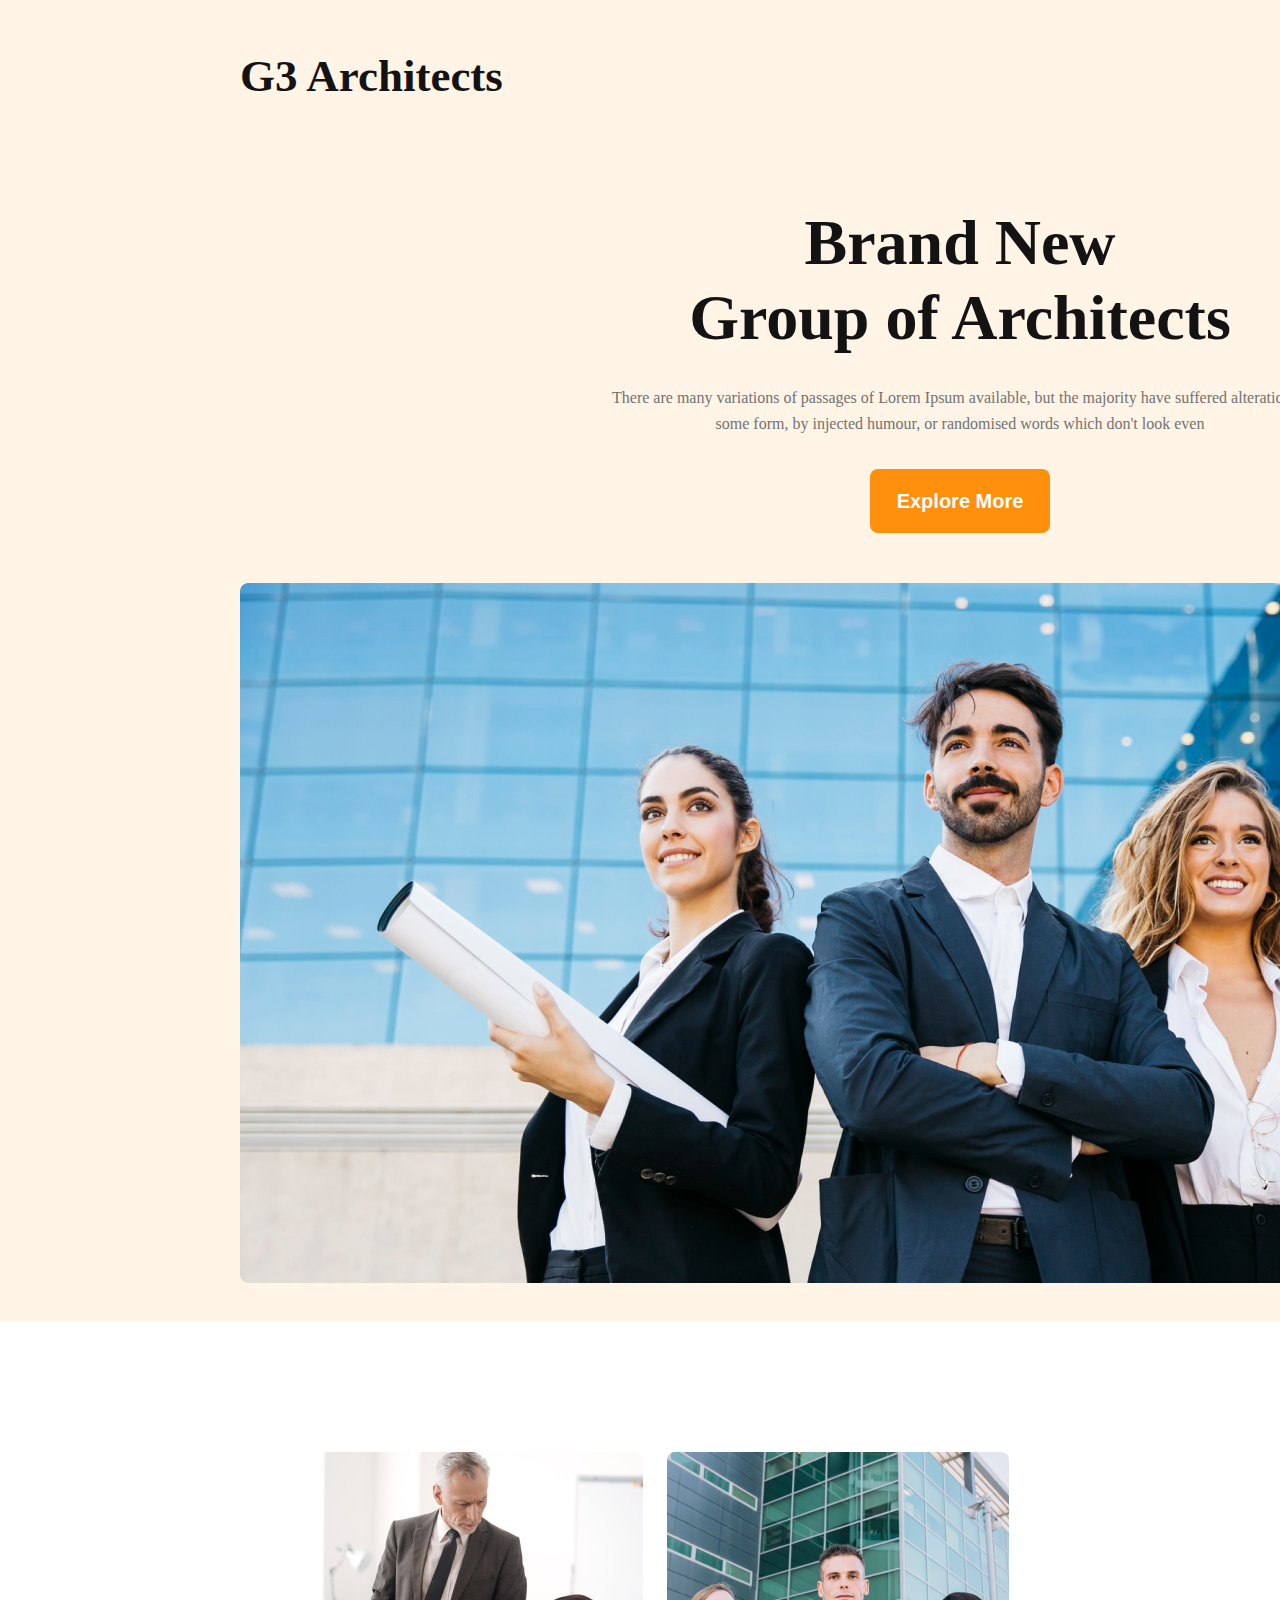
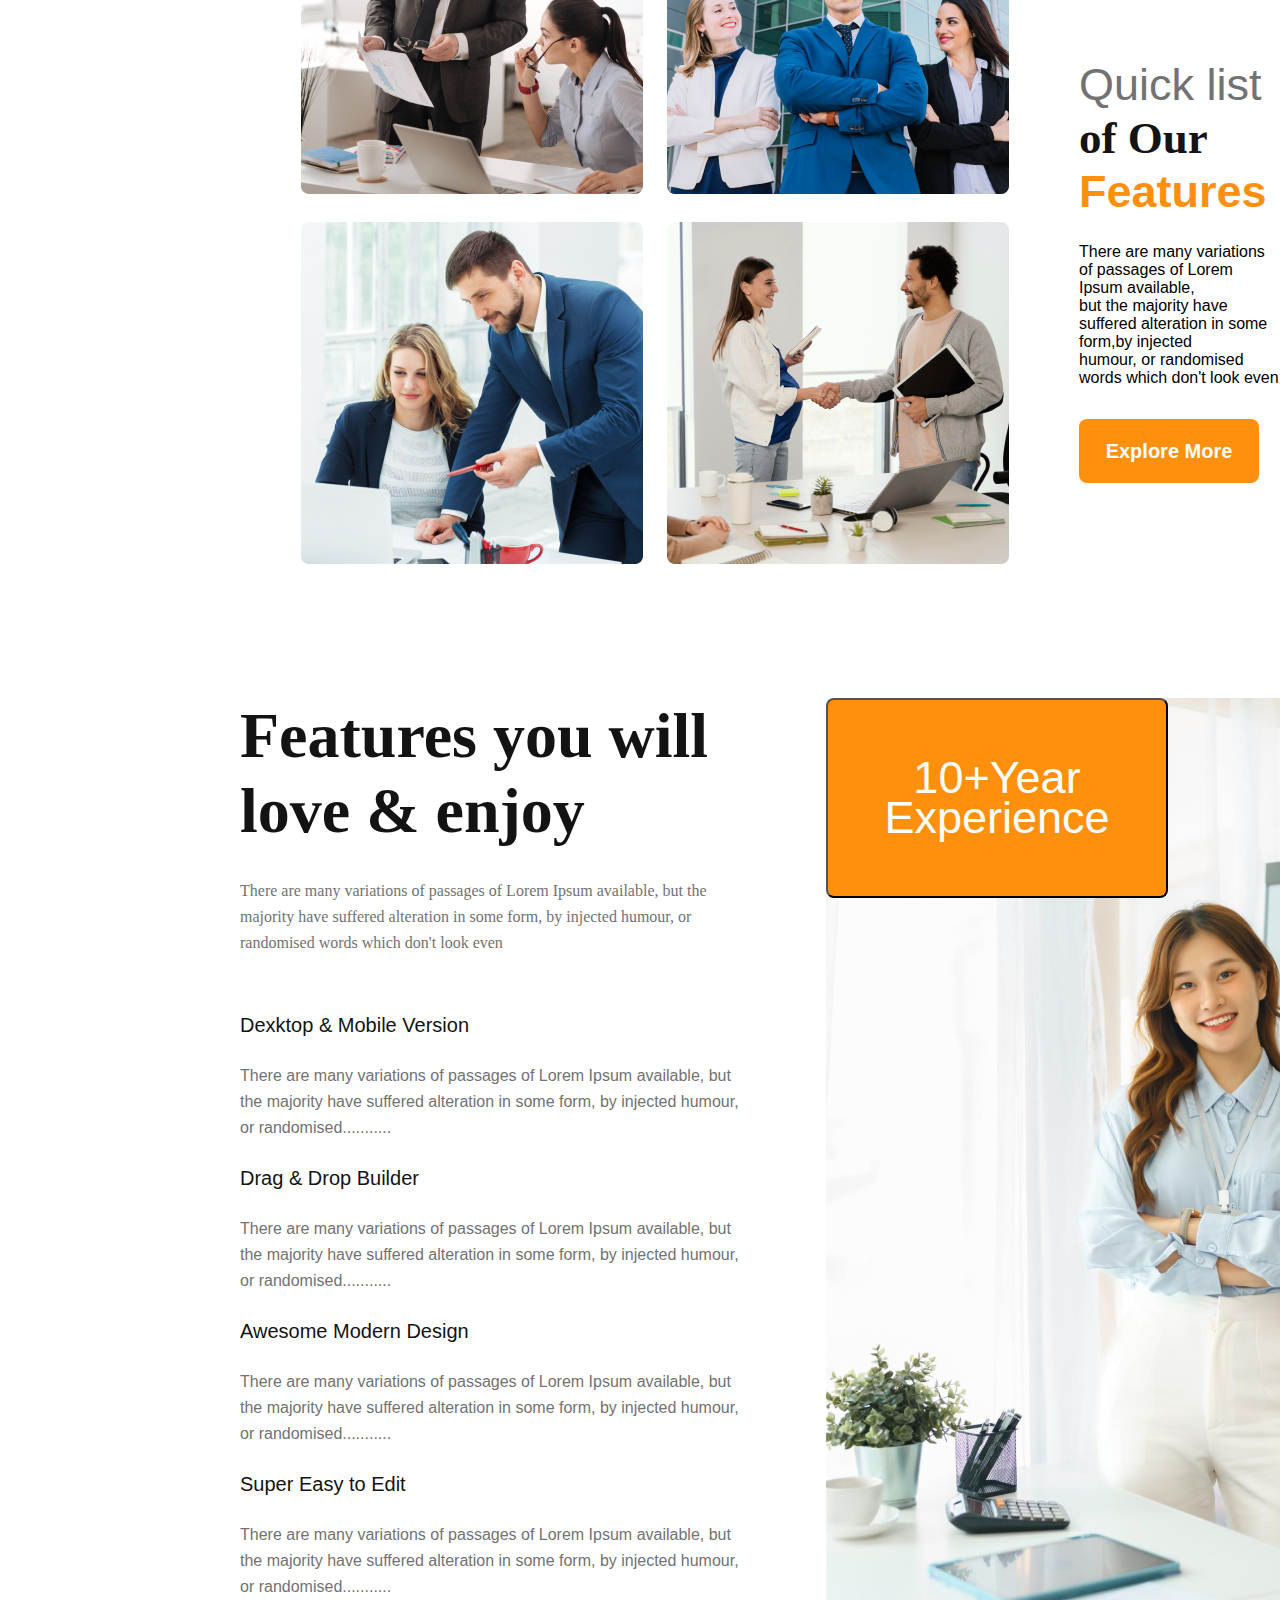
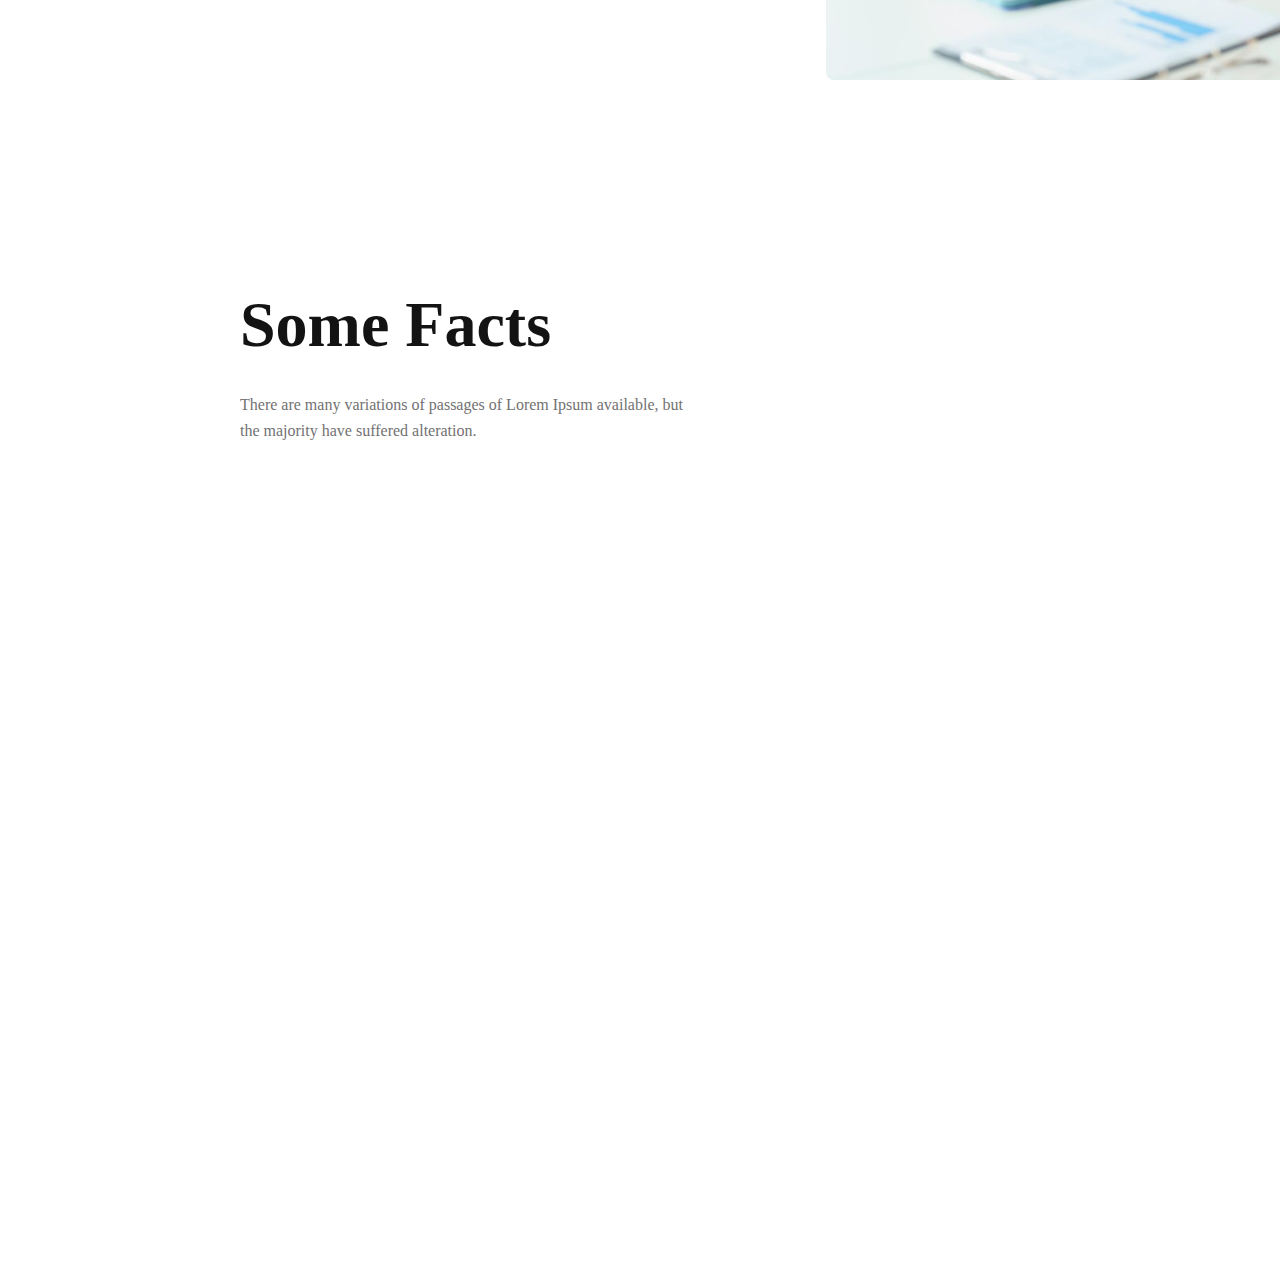
<file: index.html>
<!DOCTYPE html>
<html lang="en">

<head>
    <meta charset="UTF-8">
    <meta http-equiv="X-UA-Compatible" content="IE=edge">
    <meta name="viewport" content="width=device-width, initial-scale=1.0">
    <title>Document</title>
    <link rel="stylesheet" href="style2.css">
</head>

<body>
    <!-- header -->
    <header>
        <!-- nav -->
        <nav>
            <span>
                <h2>G3 Architects</h2>
            </span>
            <span>
                <ul>
                    <li><a href="#">Home</a></li>
                    <li><a href="#">About</a></li>
                    <li><a href="#">Contact US</a></li>
                    <li><a href="#">Login</a></li>
                </ul>
            </span>

        </nav>

        <!-- banner -->
        <h1>Brand New <br>
            Group of Architects</h1>
        <p class="banner-texts">There are many variations of passages of Lorem Ipsum available, but the majority have
            suffered alteration in <br> some form,
            by injected humour, or randomised words which don't look even</p>
        <button class="btn-primary">Explore More</button>
        <div class="banner-bg">

        </div>



    </header>
    <!-- main -->
    <main>
        <!-- sec 1 -->
        <section class="our-feature">

            <div class="of-grid">
                <div><img src="images/team1.png" alt=""></div>
                <div><img src="images/team2.png" alt=""></div>
                <div><img src="images/team3.png" alt=""></div>
                <div><img src="images/team4.png" alt=""></div>

            </div>

            <div class="of-text">
                <h2 class="of-header"> <span class="one">Quick list </span>of Our <span class="two">Features</span>
                </h2>
                <p>There are many variations of passages of Lorem Ipsum available,<br> but the majority have suffered
                    alteration in some form,by injected <br> humour, or randomised words which don't look even</p>
                <button class="btn-two">Explore More</button>
            </div>

        </section>
        <!-- sec 2 -->
        <section>

            <div class="enjoy-feature-container">

                <div class="ef-text">

                    <h1 class="ef-heading">
                        Features you will <br> love & enjoy
                    </h1>

                    <p class="ef-description">
                        There are many variations of passages of Lorem Ipsum available, but the <br> majority have
                        suffered alteration in
                        some form, by injected humour, or <br> randomised words which don't look even
                    </p>

                    <div class="card-container">

                        <div class="card-1">

                            <div class="cards">
                                <h1 class="card-heading">Dexktop & Mobile Version</h1>
                                <p class="card-text">There are many variations of passages of Lorem Ipsum available, but
                                    the majority have suffered
                                    alteration in some form, by injected humour, or randomised...........</p>
                            </div>
                        </div>

                        <div class="card-2">

                            <div class="cards">
                                <h1 class="card-heading">Drag & Drop Builder</h1>
                                <p class="card-text">There are many variations of passages of Lorem Ipsum available, but
                                    the majority have suffered
                                    alteration in some form, by injected humour, or randomised...........</p>
                            </div>
                        </div>

                        <div class="card-3">

                            <div class="cards">
                                <h1 class="card-heading">Awesome Modern Design</h1>
                                <p class="card-text">There are many variations of passages of Lorem Ipsum available, but
                                    the majority have suffered
                                    alteration in some form, by injected humour, or randomised...........</p>
                            </div>
                        </div>

                        <div class="card-4">

                            <div class="cards">
                                <h1 class="card-heading">Super Easy to Edit</h1>
                                <p class="card-text">There are many variations of passages of Lorem Ipsum available, but
                                    the majority have suffered
                                    alteration in some form, by injected humour, or randomised...........</p>
                            </div>
                        </div>

                    </div>
                </div>

                <div class="right-div">
                    <div class="right-side">
                        <button class="button-three">
                            <span class="btn-txt">
                                10+Year<br />
                                Experience</span>
                        </button>
                    </div>
                </div>
            </div>
        </section>

        <section>

            <div class="fact-text">
                <h1 class="fact-heading">Some Facts</h1>
                <p class="fact-description">There are many variations of passages of Lorem Ipsum available, but <br> the
                    majority have suffered alteration.</p>
            </div>

            <div class="fact-box-container">

            </div>

        </section>

    </main>
    <!-- footer -->
    <footer>

    </footer>



</body>

</html>
</file>
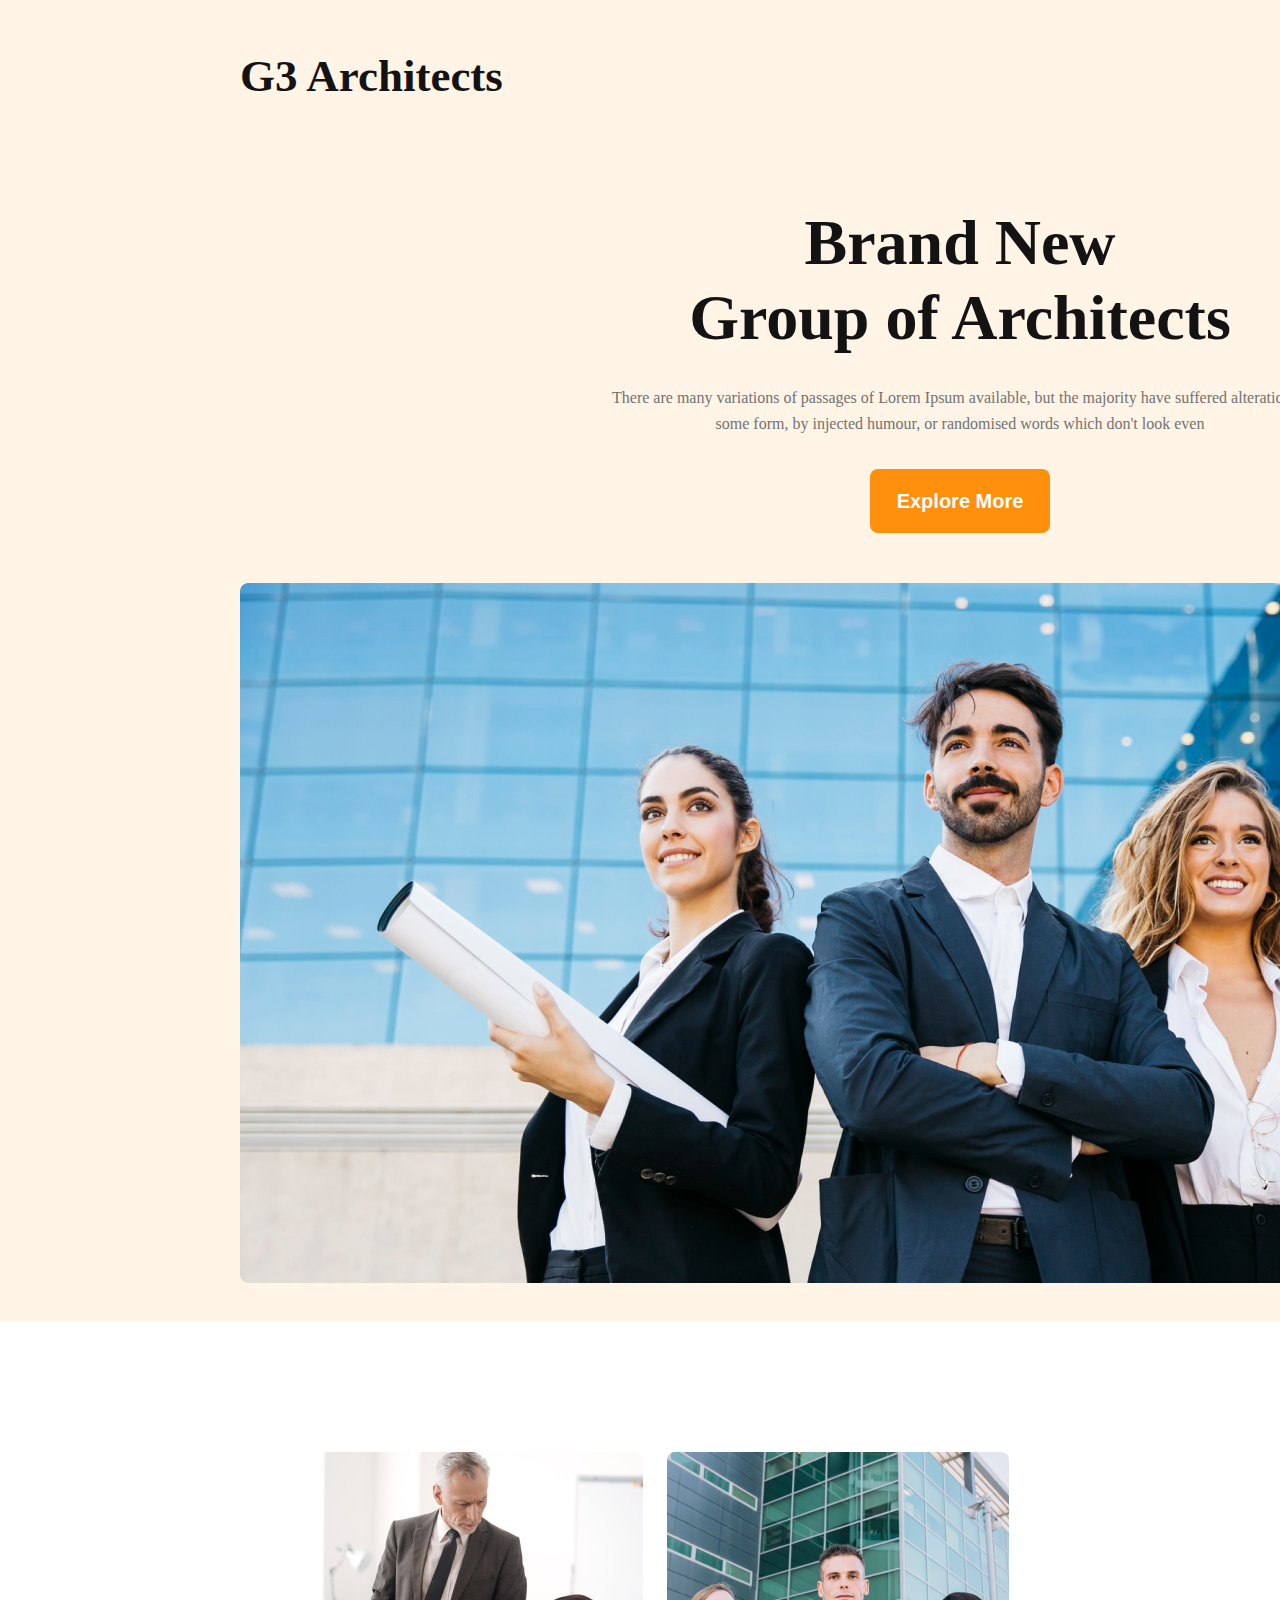
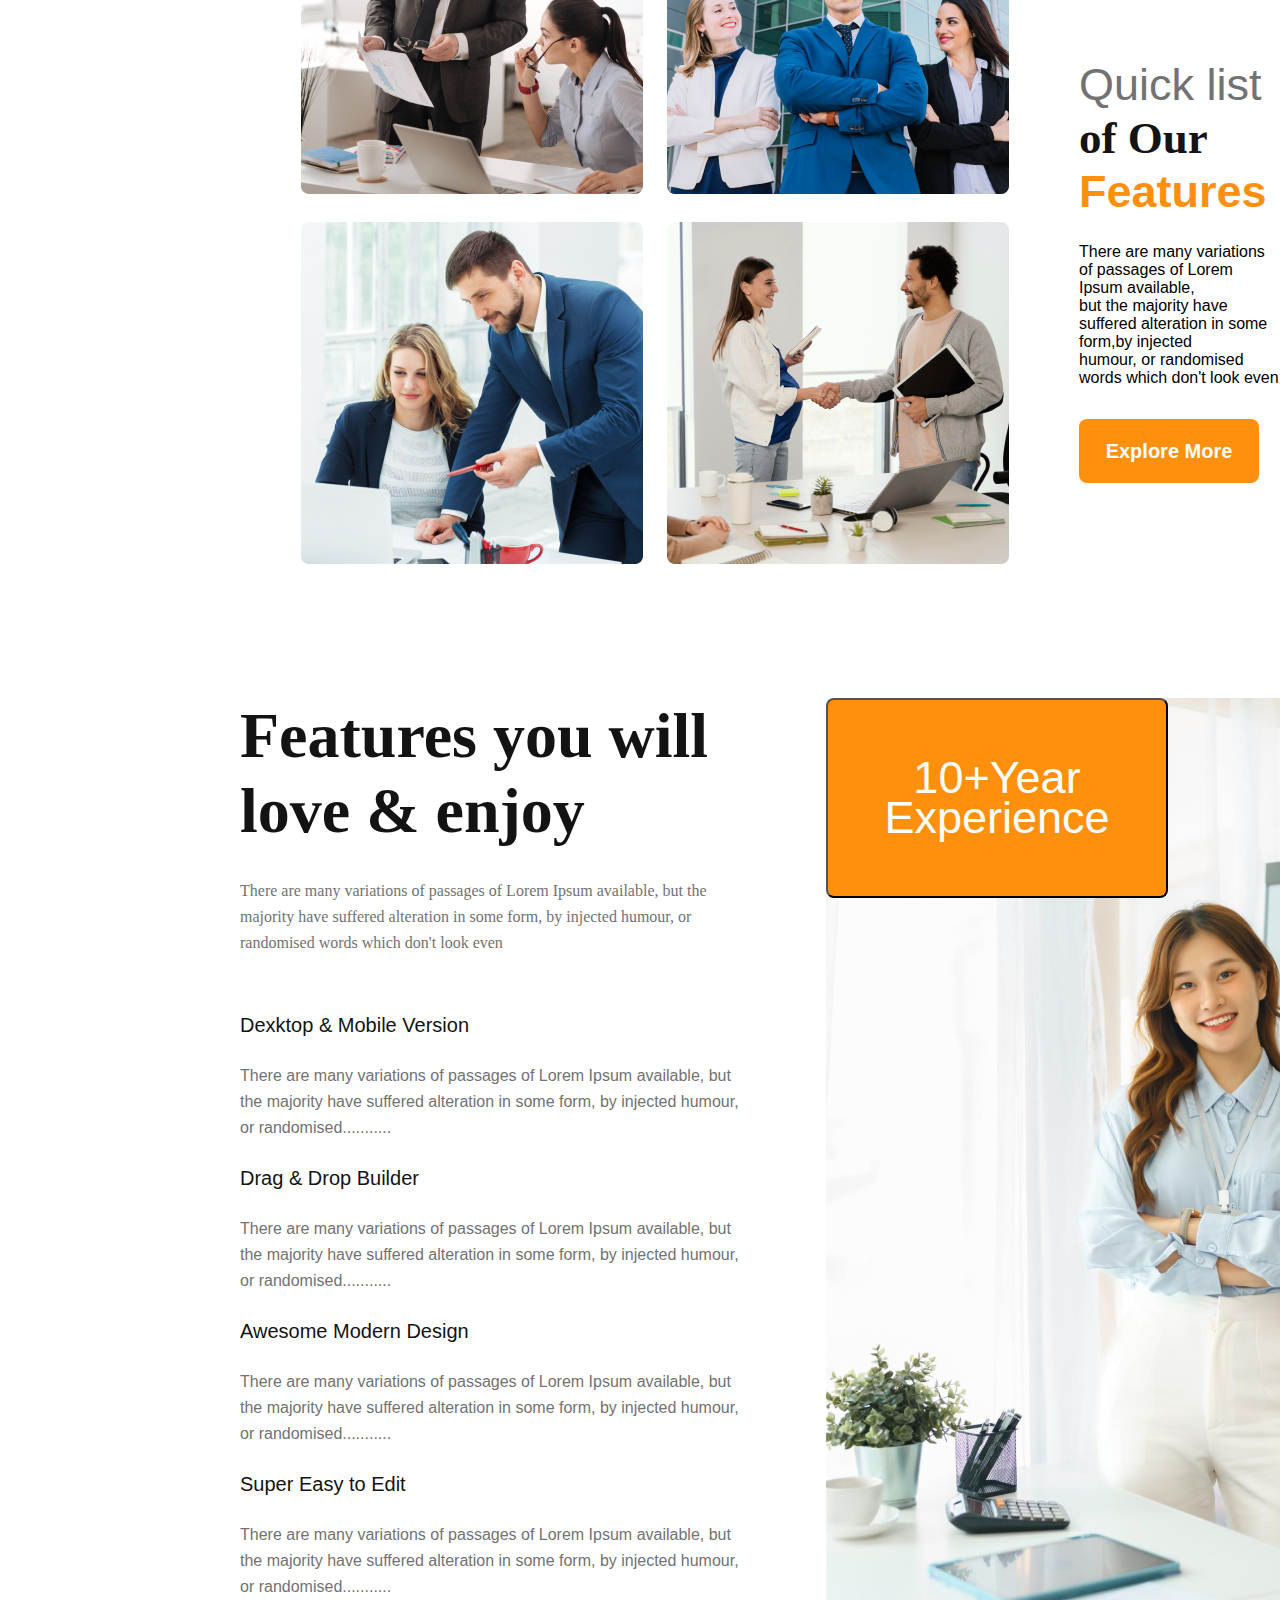
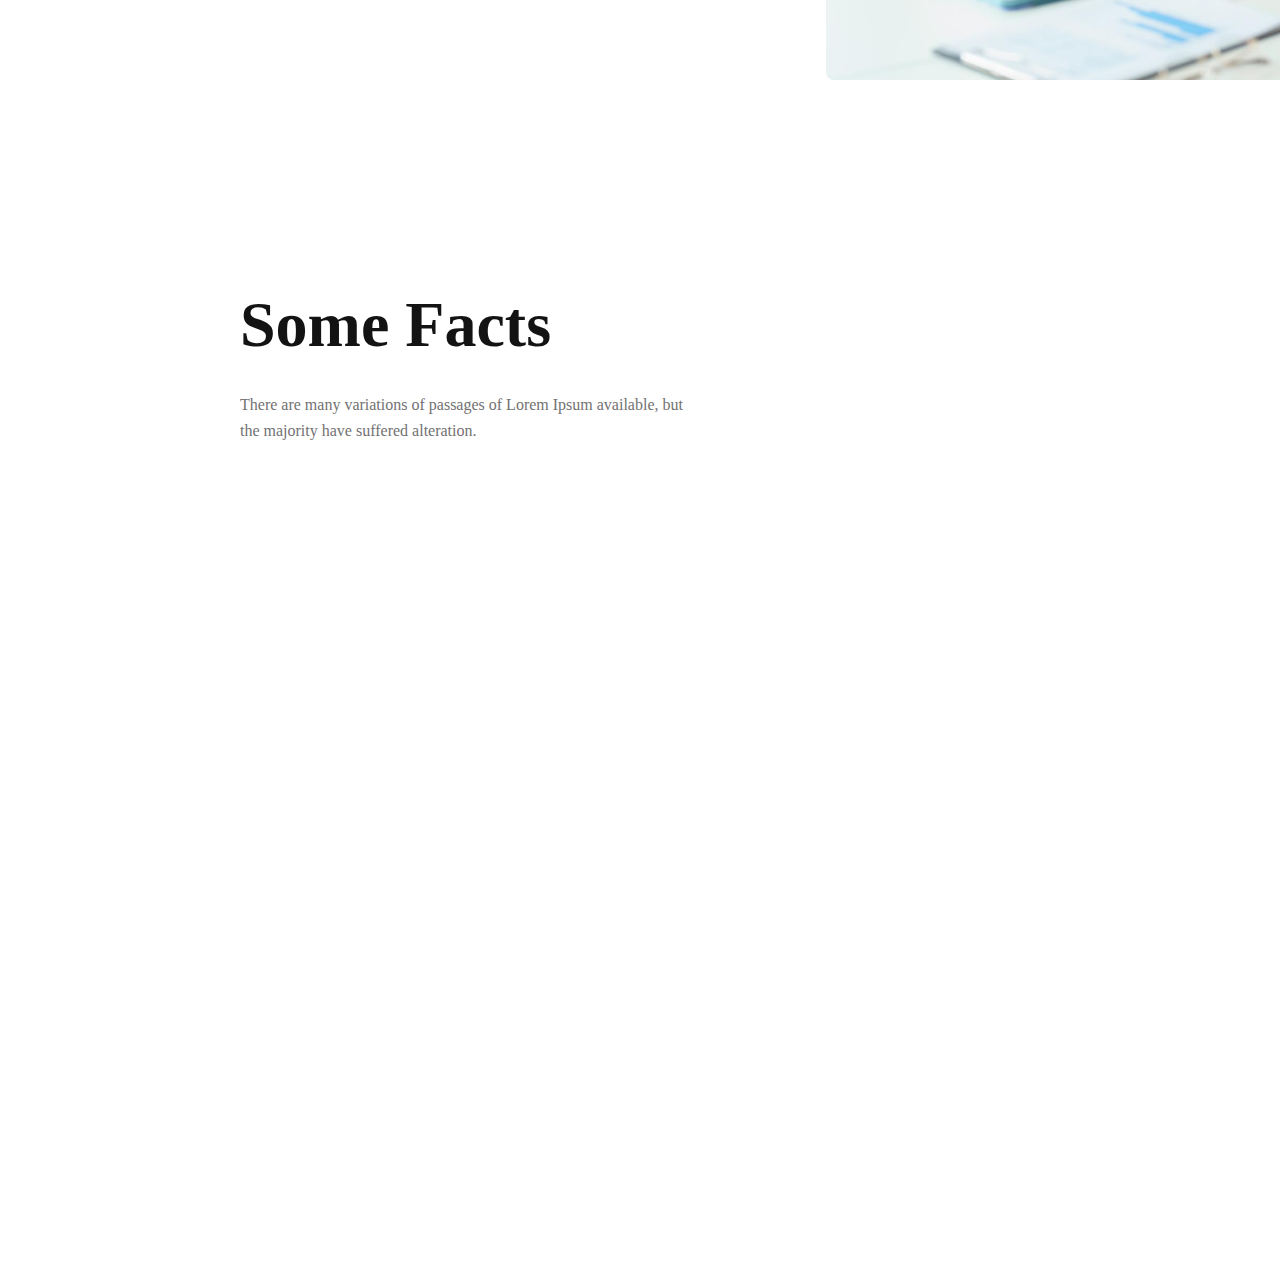
<file: index2.html>
<!DOCTYPE html>
<html lang="en">
<head>
    <meta charset="UTF-8">
    <meta http-equiv="X-UA-Compatible" content="IE=edge">
    <meta name="viewport" content="width=device-width, initial-scale=1.0">
    <title>Document</title>
    <link rel="stylesheet" href="style2.css">
</head>
<body>
<!-- header -->
    <header>
        <!-- nav -->
        <nav>
            <span >
                <h2>G3 Architects</h2>
            </span>
            <span>
                <ul>
                    <li><a href="#">Home</a></li>
                    <li><a href="#">About</a></li>
                    <li><a href="#">Contact US</a></li>
                    <li><a href="#">Login</a></li>
                </ul>
            </span>

        </nav>

        <!-- banner -->
        <h1>Brand New <br>
            Group of Architects</h1>
            <p class="banner-texts">There are many variations of passages of Lorem Ipsum available, but the majority have suffered alteration in <br> some form,
            by injected humour, or randomised words which don't look even</p>
            <button class="btn-primary">Explore More</button>
            <div class="banner-bg">

            </div>
            
        

    </header>
<!-- main -->
    <main>
<!-- sec 1 -->
        <section class="our-feature">

            <div class="of-grid">
                <div><img src="images/team1.png" alt=""></div>
                <div><img src="images/team2.png" alt=""></div>
                <div><img src="images/team3.png" alt=""></div>
                <div><img src="images/team4.png" alt=""></div>
        
            </div>
        
            <div class="of-text">
                <h2 class="of-header" > <span class="one">Quick list </span>of Our <span class="two">Features</span> </h2>
                <p>There are many variations of passages of Lorem Ipsum available,<br> but the majority have suffered alteration in some form,by injected <br> humour, or randomised words which don't look even</p>
                <button class="btn-two">Explore More</button>
            </div>
        
        </section>
<!-- sec 2 -->
        <section>

            <div class="enjoy-feature-container">

                <div class="ef-text">

                    <h1 class="ef-heading">
                        Features you will <br> love & enjoy
                    </h1>
                    
                    <p class="ef-description">
                        There are many variations of passages of Lorem Ipsum available, but the <br> majority have suffered alteration in
                        some form, by injected humour, or <br> randomised words which don't look even
                    </p>

                    <div class="card-container">

                        <div class="card-1">
                            
                            <div class="cards">
                                <h1 class="card-heading">Dexktop & Mobile Version</h1>
                                <p class="card-text">There are many variations of passages of Lorem Ipsum available, but the majority have suffered
                                alteration in some form, by injected humour, or randomised...........</p>
                            </div>
                        </div>

                        <div class="card-2">
                            
                            <div class="cards">
                                <h1 class="card-heading">Drag & Drop Builder</h1>
                                <p class="card-text">There are many variations of passages of Lorem Ipsum available, but the majority have suffered
                                alteration in some form, by injected humour, or randomised...........</p>
                            </div>
                        </div>

                        <div class="card-3">
                            
                            <div class="cards">
                                <h1 class="card-heading">Awesome Modern Design</h1>
                                <p class="card-text">There are many variations of passages of Lorem Ipsum available, but the majority have suffered
                                alteration in some form, by injected humour, or randomised...........</p>
                            </div>
                        </div>

                        <div class="card-4">
                            
                            <div class="cards">
                                <h1 class="card-heading">Super Easy to Edit</h1>
                                <p class="card-text">There are many variations of passages of Lorem Ipsum available, but the majority have suffered
                                alteration in some form, by injected humour, or randomised...........</p>
                            </div>
                        </div>

                    </div>
                </div>

                <div class="right-div">
                    <div class="right-side">
                        <button class="button-three">
                            <span class="btn-txt">
                                10+Year<br />
                                Experience</span>
                        </button>
                    </div>
                </div>
            </div>
        </section>

        <section>

            <div class="fact-text">
                <h1 class="fact-heading">Some Facts</h1>
                <p class="fact-description">There are many variations of passages of Lorem Ipsum available, but <br> the majority have suffered alteration.</p>
            </div>

            <div class="fact-box-container">

            </div>

        </section>

    </main>
<!-- footer -->
    <footer>

    </footer>
    


</body>
</html>
</file>
<file: style2.css>
* {
    margin: 0;
    font-family: 'Open Sans', sans-serif;
    font-family: 'Work Sans', sans-serif;
}
body {
    font-family: 'Work Sans';
}

header{
   
        width: 1920px;
        height: 1322px;
        left: 0px;
        top: 0px;
        background: rgba(255, 144, 14, 0.1);
        color: #131313;
}

nav{
    display: flex;
    justify-content: space-between;
    padding-top: 50px;
    padding-left: 240px;
    padding-right: 240px;
    margin-bottom: 102px;
}

nav ul {
    display: flex;
    list-style: none;
}

nav ul li {
    margin: 0 10px;
}
nav ul li a {
    color: #424242;
    text-decoration: none;
    font-family: 'Work Sans';
    font-style: normal;
    font-weight: 500;
    font-size: 18px;
    line-height: 26px;
    text-align: center;
}
h2 {
    font-family: 'Work Sans';
    font-style: normal;
    font-weight: 700;
    font-size: 45px;
    line-height: 53px;
    color: #131313;
}

h1 {
        
        left: 529px;
        top: 205px; 
        font-family: 'Work Sans';
        font-style: normal;
        font-weight: 700;
        font-size: 64px;
        line-height: 75px;
        text-align: center;
        color: #131313;
}

.banner-texts {
   
    left: 529px;
    top: 205px;
    margin-top: 30px;
    font-family: 'Work Sans';
    font-style: normal;
    font-weight: 400;
    font-size: 16px;
    line-height: 26px;
    text-align: center;
    color: #727272;
}

.btn-primary {
    color: #FFFFFF;
    border: 0;
    padding: 20px;
    font-weight: 600;
    font-size: 20px;
    line-height: 23px;
    text-align: center;
    margin-left: 870px;
    top: 463px;
    width: 180px;
    height: 64px;
    background: #FF900E;
    border-radius: 8px;
    margin-top: 32px;
    margin-bottom: 50px;
  
}
.banner-bg{
    width: 1440px;
    height: 700px;
    border-radius: 8px;
    margin-left: 240px;
    margin-bottom: 45px;
    background-image: url(images/banner.png);
    background-repeat: no-repeat;
}
main {
    max-width: 1440px;
    margin: 0 auto;
}

section {
    margin-top: 130px;
}

.our-feature {
    display: flex;
    align-items: center;
    justify-content: space-between;
    margin-left: 301px;
    /* margin-right: 301px; */
}

.of-grid{
    display: grid;
    grid-template-columns: repeat(2, 1fr);
    gap: 24px;
}

.of-text{
    margin-left: 70px;
    height: 304px;
    left: 1082px;
    top: 1609px;
}
.of-header{
    margin-bottom:24px ;
}
.one{
    font-style: normal;
    font-weight: 500;
    font-size: 45px;
    line-height: 53px;
    color: #727272;
}
.two{
    font-weight: 700;
    font-size: 45px;
    line-height: 53px;
    color: #FF900E;
}
.btn-two {
    color: #FFFFFF;
    border: 0;
    padding: 20px;
    font-weight: 600;
    font-size: 20px;
    line-height: 23px;
    text-align: center;
    width: 180px;
    height: 64px;
    left: 1082px;
    top: 1849px;
    background: #FF900E;
    border-radius: 8px;
    margin-top: 32px;
    

}
.enjoy-feature-container{
    width: 1440px;
    height: 1059px;
    left: 240px;
    top: 2245px;
    display: flex;
    justify-content: space-between;
    
    
}

.ef-text{
        width: 586px;
        height: 982px;
        margin-left: 240px;
        
        top: 2284px;
}

.ef-heading{
        text-align: left;
        left: 240px;
        top: 2284px;
        font-family: 'Work Sans';
        font-style: normal;
        font-weight: 700;
        font-size: 64px;
        line-height: 75px;
        color: #131313;
        margin-bottom: 24px;
}

.ef-description{
        left: 529px;
        top: 205px;
        margin-top: 30px;
        font-family: 'Work Sans';
        font-style: normal;
        font-weight: 400;
        font-size: 16px;
        line-height: 26px;
        text-align: left;
        color: #727272;
        margin-bottom: 32px;
}

.card-container{
        width: 586px;
        height: 744px;
        left: 240px;
        top: 2522px;
        
}

.card1 {
width: 586px;
    height: 171px;
    left: 240px;
    top: 2522px;
    
}


.card-heading {
    color: rgb(19, 19, 19);
    text-overflow: ellipsis;
    font-size: 20px;
    font-family: "Work Sans", sans-serif;
    font-weight: initial;
    text-align: left;
    left: 3px;
    top: 0px;
    
}
.card-text {
    color: rgb(114, 114, 114);
    text-overflow: ellipsis;
    font-size: 16px;
    font-family: "Work Sans", sans-serif;
    font-weight: initial;
    line-height: 26px;
    text-align: left;
    width: 514px;
    left: 0px;
    top: 33px;
    
}

.card2 {
    width: 586px;
    height: 171px;
    left: 0px;
    top: 191px;
    
}

.card3 {
    width: 586px;
    height: 171px;
    left: 0px;
    top: 382px;
    
}

.card4 {
    width: 586px;
    height: 171px;
    left: 0px;
    top: 573px;
    
}
.right-div {
    width: 800px;
    height: 1059px;
    background-image: url(images/architect.png);
        background-repeat: no-repeat;
    left: 640px;
    top: 0px;
}


.button-three {
    width: 342px;
    height: 200px;
    background-color: rgb(255, 144, 14);
    border-radius: 8px;
    left: 880px;
    top: 3104px;
    
}

.btn-txt {
    color: white;
    text-overflow: ellipsis;
    font-size: 45px;
    font-family: "Work Sans", sans-serif;
    font-weight: initial;
    line-height: 40px;
    text-align: center;
    width: 258px;
    left: 42px;
    top: 46px;
}

.fact-text{
        width: 586px;
        height: 982px;
        margin-left: 240px;
        top: 3434px;
}
.fact-heading{
        text-align: left;
        left: 240px;
        top: 3434px;       
         font-family: 'Work Sans';
        font-style: normal;
        font-weight: 700;
        font-size: 64px;
        line-height: 75px;
        color: #131313;
        margin-bottom: 24px;
}

.fact-description{
    left: 529px;
    top: 3511px;
    margin-top: 30px;
    font-family: 'Work Sans';
    font-style: normal;
    font-weight: 400;
    font-size: 16px;
    line-height: 26px;
    text-align: left;
    color: #727272;
    margin-bottom: 32px;
}
</file>
